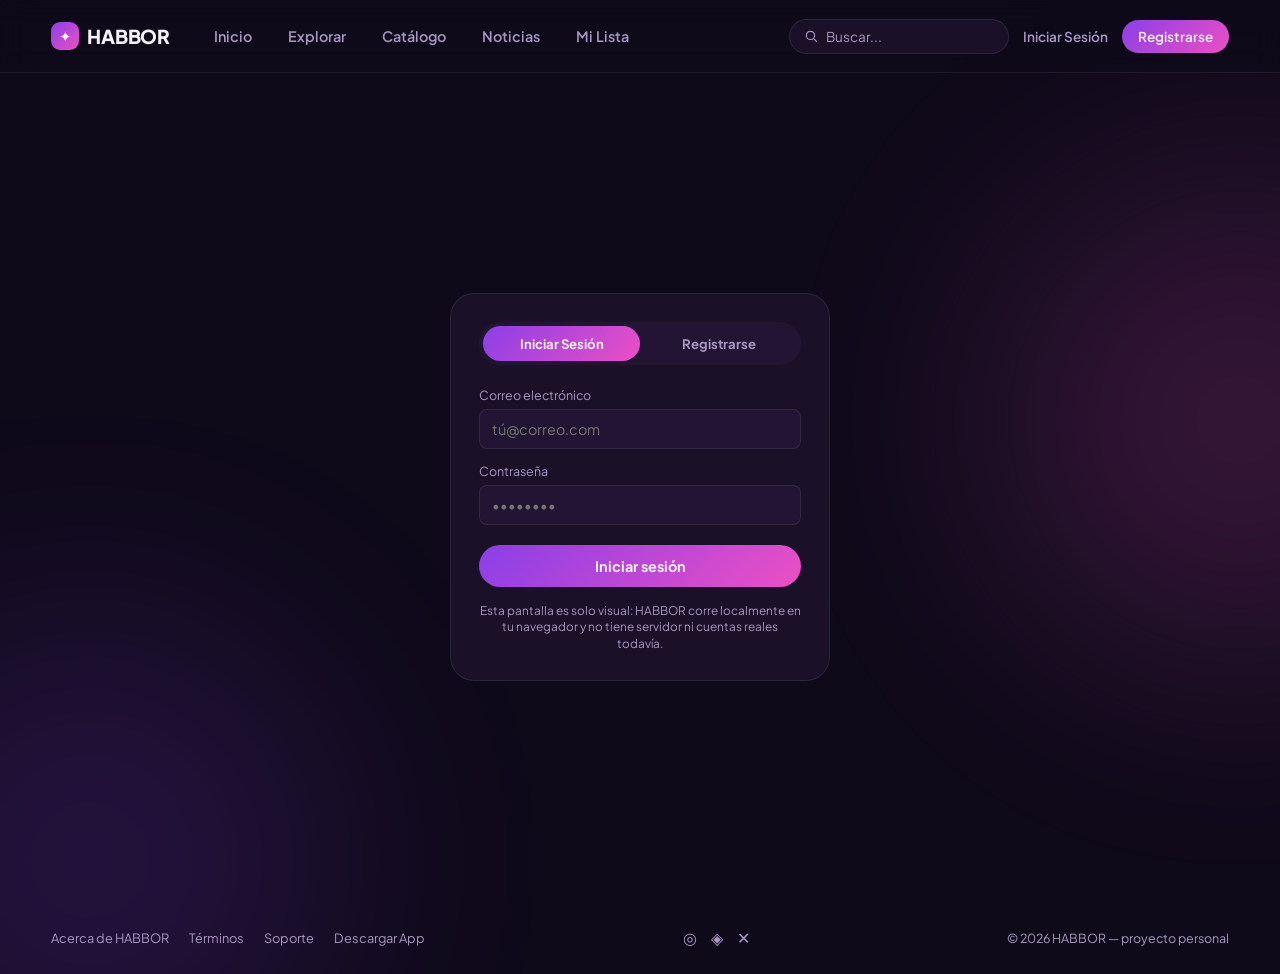
<file: cuenta.html>
<!DOCTYPE html>
<html lang="es">
<head>
  <meta charset="UTF-8" />
  <meta name="viewport" content="width=device-width, initial-scale=1.0" />
  <meta name="color-scheme" content="dark" />
  <title>HABBOR — Cuenta</title>
  <link rel="preconnect" href="https://fonts.googleapis.com" />
  <link rel="preconnect" href="https://fonts.gstatic.com" crossorigin />
  <link href="https://fonts.googleapis.com/css2?family=Plus+Jakarta+Sans:wght@400;500;600;700;800&display=swap" rel="stylesheet" />
  <link rel="stylesheet" href="style.css" />
</head>
<body>
  <div id="navbarRoot" class="navbar"></div>

  <main class="auth-container">
    <div class="auth-card">
      <div class="auth-tabs">
        <button class="auth-tab active" id="tabLogin" type="button">Iniciar Sesión</button>
        <button class="auth-tab" id="tabRegister" type="button">Registrarse</button>
      </div>
      <form id="authForm" class="auth-form">
        <label>Correo electrónico
          <input type="email" placeholder="tú@correo.com" required />
        </label>
        <label>Contraseña
          <input type="password" placeholder="••••••••" required />
        </label>
        <label id="confirmField" class="hidden">Confirmar contraseña
          <input type="password" placeholder="••••••••" />
        </label>
        <button type="submit" class="auth-submit" id="authSubmit">Iniciar sesión</button>
      </form>
      <p class="auth-note">Esta pantalla es solo visual: HABBOR corre localmente en tu navegador y no tiene servidor ni cuentas reales todavía.</p>
    </div>
  </main>

  <div id="footerRoot"></div>

  <script>window.PAGE_ID = '';</script>
  <script src="data.js"></script>
  <script src="common.js"></script>
  <script src="cuenta.js"></script>
</body>
</html>
</file>
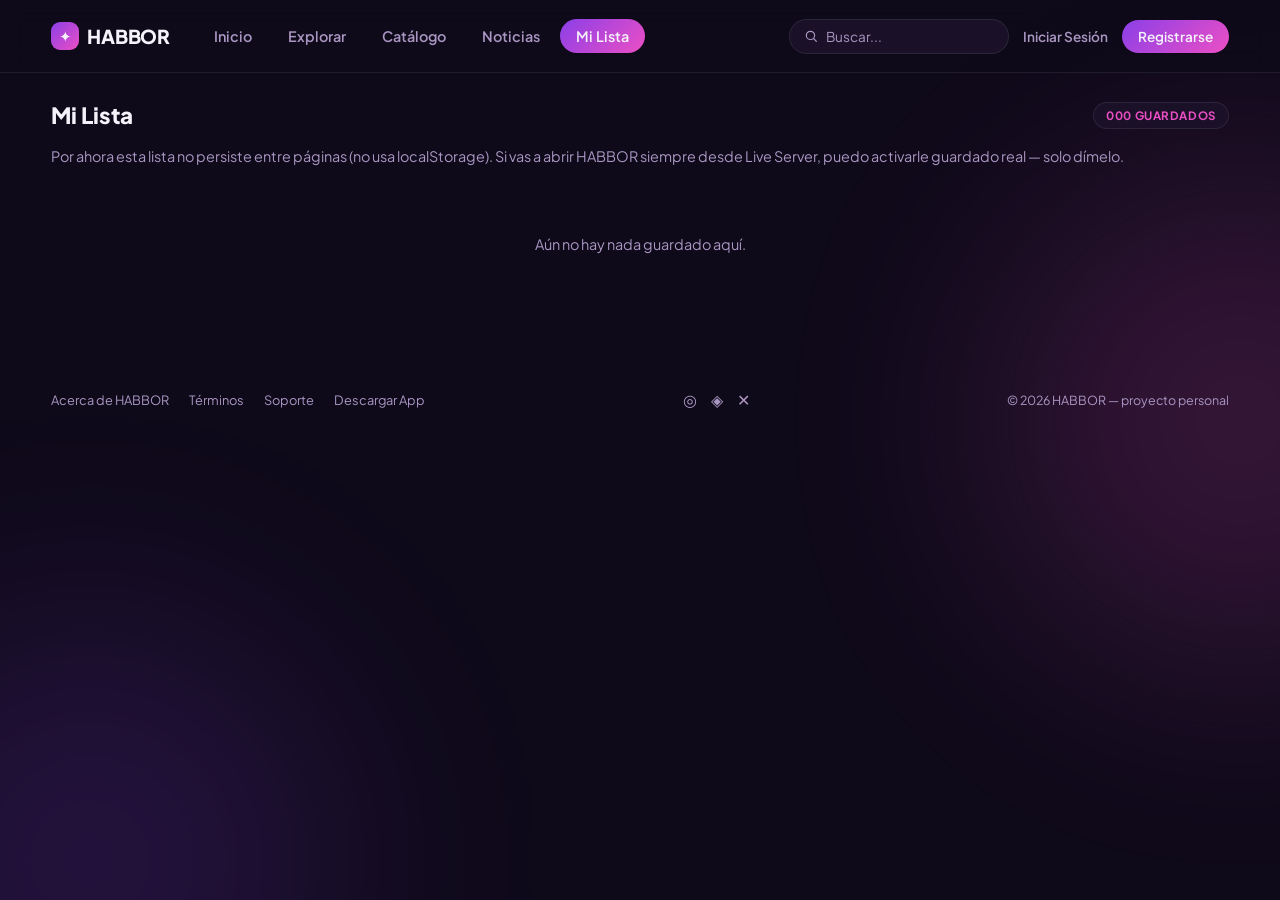
<file: mi-lista.html>
<!DOCTYPE html>
<html lang="es">
<head>
  <meta charset="UTF-8" />
  <meta name="viewport" content="width=device-width, initial-scale=1.0" />
  <meta name="color-scheme" content="dark" />
  <title>HABBOR — Mi Lista</title>
  <link rel="preconnect" href="https://fonts.googleapis.com" />
  <link rel="preconnect" href="https://fonts.gstatic.com" crossorigin />
  <link href="https://fonts.googleapis.com/css2?family=Plus+Jakarta+Sans:wght@400;500;600;700;800&display=swap" rel="stylesheet" />
  <link rel="stylesheet" href="style.css" />
</head>
<body>
  <div id="navbarRoot" class="navbar"></div>

  <main class="container">
    <div class="page-heading">
      <h1>Mi Lista</h1>
      <span id="countBadge" class="count-badge">000 GUARDADOS</span>
    </div>
    <p class="hint-text">Por ahora esta lista no persiste entre páginas (no usa localStorage). Si vas a abrir HABBOR siempre desde Live Server, puedo activarle guardado real — solo dímelo.</p>
    <section id="videoGrid" class="video-grid"></section>
    <p id="emptyState" class="empty-state hidden">Aún no hay nada guardado aquí.</p>
  </main>

  <div id="footerRoot"></div>

  <script>window.PAGE_ID = 'mi-lista';</script>
  <script src="data.js"></script>
  <script src="common.js"></script>
  <script src="mi-lista.js"></script>
</body>
</html>
</file>
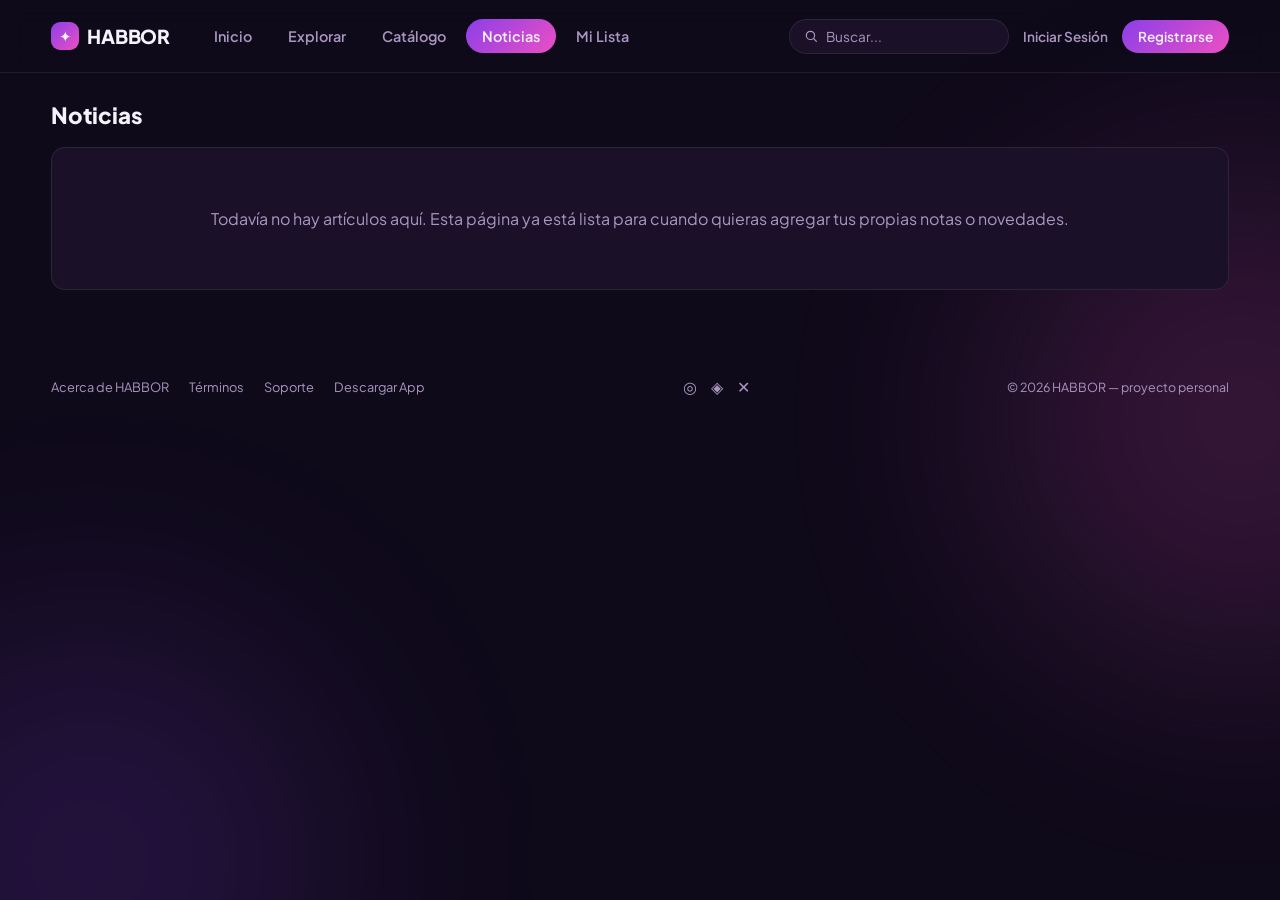
<file: noticias.html>
<!DOCTYPE html>
<html lang="es">
<head>
  <meta charset="UTF-8" />
  <meta name="viewport" content="width=device-width, initial-scale=1.0" />
  <meta name="color-scheme" content="dark" />
  <title>HABBOR — Noticias</title>
  <link rel="preconnect" href="https://fonts.googleapis.com" />
  <link rel="preconnect" href="https://fonts.gstatic.com" crossorigin />
  <link href="https://fonts.googleapis.com/css2?family=Plus+Jakarta+Sans:wght@400;500;600;700;800&display=swap" rel="stylesheet" />
  <link rel="stylesheet" href="style.css" />
</head>
<body>
  <div id="navbarRoot" class="navbar"></div>

  <main class="container">
    <div class="page-heading"><h1>Noticias</h1></div>
    <div class="empty-panel">
      <p>Todavía no hay artículos aquí. Esta página ya está lista para cuando quieras agregar tus propias notas o novedades.</p>
    </div>
  </main>

  <div id="footerRoot"></div>

  <script>window.PAGE_ID = 'noticias';</script>
  <script src="data.js"></script>
  <script src="common.js"></script>
</body>
</html>
</file>
<file: style.css>
/* ==============================================================
   HABBOR — Directorio personal de anime
   Paleta violeta-magenta inspirada en la referencia que
   compartiste, con datos propios (sin contenido real con
   derechos de autor).
============================================================== */

:root {
  --ink: #0f0a1a;
  --surface: #1a1128;
  --panel: #211533;
  --panel-hover: #2a1c40;
  --line: rgba(255, 255, 255, 0.08);
  --violet: #8b3fe8;
  --pink: #ec4fc4;
  --gradient: linear-gradient(135deg, var(--violet), var(--pink));
  --paper: #f5f2fb;
  --mist: #a996c2;
  --star: #ffb84d;
  --radius-sm: 8px;
  --radius-md: 14px;
  --radius-lg: 24px;
  --shadow: 0 20px 45px rgba(0, 0, 0, 0.5);
  --glow: 0 0 30px rgba(139, 63, 232, 0.35);
  --transition: 0.2s ease;
  --header-h: 72px;
}

* { margin: 0; padding: 0; box-sizing: border-box; }
html { scrollbar-width: thin; scrollbar-color: #3d2a5c var(--ink); }

body {
  background: var(--ink);
  color: var(--paper);
  font-family: 'Plus Jakarta Sans', -apple-system, BlinkMacSystemFont, 'Segoe UI', sans-serif;
  min-height: 100vh;
  position: relative;
  overflow-x: hidden;
}

body::before, body::after {
  content: "";
  position: fixed;
  width: 480px; height: 480px;
  border-radius: 50%;
  filter: blur(120px);
  opacity: 0.18;
  z-index: -1;
  pointer-events: none;
}
body::before { background: var(--violet); bottom: -200px; left: -150px; }
body::after { background: var(--pink); top: 20%; right: -200px; }

::selection { background: var(--violet); color: var(--paper); }
::-webkit-scrollbar { width: 10px; }
::-webkit-scrollbar-track { background: var(--ink); }
::-webkit-scrollbar-thumb { background: #3d2a5c; border-radius: 10px; }
::-webkit-scrollbar-thumb:hover { background: var(--violet); }

a { color: inherit; text-decoration: none; }

/* ==============================================================
   NAVBAR
============================================================== */
.navbar {
  position: sticky; top: 0; z-index: 50;
  background: rgba(15, 10, 26, 0.9);
  backdrop-filter: blur(14px);
  -webkit-backdrop-filter: blur(14px);
  border-bottom: 1px solid var(--line);
}
.nav-inner {
  height: var(--header-h);
  max-width: 1500px; margin: 0 auto; padding: 0 4%;
  display: flex; align-items: center; gap: 28px;
}
.brand { display: flex; align-items: center; gap: 8px; flex-shrink: 0; }
.brand-mark {
  width: 28px; height: 28px;
  display: flex; align-items: center; justify-content: center;
  background: var(--gradient);
  border-radius: 9px;
  font-size: 0.95rem;
}
.brand-name { font-size: 1.2rem; font-weight: 800; letter-spacing: -0.01em; }

.nav-links { display: flex; align-items: center; gap: 4px; flex: 1; }
.nav-links a {
  padding: 8px 16px; border-radius: 999px;
  font-size: 0.9rem; font-weight: 600; color: var(--mist);
  transition: background var(--transition), color var(--transition);
}
.nav-links a:hover { color: var(--paper); }
.nav-links a.active { background: var(--gradient); color: var(--paper); }

.nav-right { display: flex; align-items: center; gap: 14px; }
.search-box {
  display: flex; align-items: center; gap: 8px;
  background: var(--surface); border: 1px solid var(--line);
  border-radius: 999px; padding: 8px 14px; width: 220px; color: var(--mist);
  transition: border-color var(--transition);
}
.search-box:focus-within { border-color: var(--violet); }
.search-box input {
  background: transparent; border: none; outline: none;
  color: var(--paper); font-family: inherit; font-size: 0.85rem; width: 100%;
}
.search-box input::placeholder { color: var(--mist); }

.nav-auth { font-size: 0.85rem; font-weight: 600; color: var(--mist); white-space: nowrap; }
.nav-auth:hover { color: var(--paper); }
.nav-auth-solid { background: var(--gradient); color: var(--paper) !important; padding: 8px 16px; border-radius: 999px; }

/* ==============================================================
   LAYOUT
============================================================== */
.layout {
  max-width: 1500px; margin: 0 auto; padding: 28px 4% 60px;
  display: grid; grid-template-columns: 200px 1fr 280px; gap: 28px; align-items: start;
}
.sidebar, .ranking-panel {
  background: var(--surface); border: 1px solid var(--line); border-radius: var(--radius-md);
  padding: 20px; position: sticky; top: calc(var(--header-h) + 20px);
}
.sidebar-title { font-size: 0.72rem; letter-spacing: 0.1em; text-transform: uppercase; color: var(--mist); margin-bottom: 12px; }
.sidebar-title:not(:first-child) { margin-top: 22px; }
.category-list { list-style: none; display: flex; flex-direction: column; gap: 4px; }
.category-list a {
  display: block; padding: 8px 12px; border-radius: var(--radius-sm);
  font-size: 0.88rem; font-weight: 600; color: var(--mist);
  transition: background var(--transition), color var(--transition);
}
.category-list a:hover { background: var(--panel-hover); color: var(--paper); }
.category-list a.active { background: var(--gradient); color: var(--paper); }
.sidebar-season { font-size: 0.95rem; font-weight: 700; }
.main-col { min-width: 0; }
.main-col-wide { grid-column: span 2; }

/* ==============================================================
   HERO
============================================================== */
.hero { position: relative; height: 380px; border-radius: var(--radius-lg); overflow: hidden; margin-bottom: 34px; }
.hero.hidden { display: none; }
.hero-backdrop { position: absolute; inset: 0; background-size: cover; background-position: center; transform: scale(1.02); }
.hero-scrim {
  position: absolute; inset: 0;
  background:
    linear-gradient(90deg, rgba(15,10,26,0.95) 15%, rgba(15,10,26,0.25) 65%),
    linear-gradient(0deg, rgba(15,10,26,0.85) 0%, transparent 45%);
}
.hero-content { position: absolute; left: 40px; bottom: 40px; max-width: 480px; }
.hero-eyebrow { display: inline-block; font-size: 0.72rem; font-weight: 700; letter-spacing: 0.08em; color: var(--pink); margin-bottom: 10px; }
.hero-title { font-size: clamp(1.6rem, 3vw, 2.3rem); font-weight: 800; line-height: 1.15; margin-bottom: 18px; }
.hero-cta {
  display: inline-flex; align-items: center; gap: 8px;
  background: var(--gradient); color: var(--paper); font-weight: 700; font-size: 0.9rem;
  padding: 12px 24px; border-radius: 999px;
  transition: transform var(--transition), box-shadow var(--transition);
}
.hero-cta:hover { transform: translateY(-2px); box-shadow: var(--glow); }
.hero-arrow {
  position: absolute; top: 50%; transform: translateY(-50%);
  width: 38px; height: 38px; border-radius: 50%;
  background: rgba(15, 10, 26, 0.55); border: 1px solid var(--line);
  color: var(--paper); font-size: 1.3rem; line-height: 1; cursor: pointer; z-index: 2;
  display: flex; align-items: center; justify-content: center;
  transition: background var(--transition);
}
.hero-arrow:hover { background: var(--violet); }
.hero-arrow-left { left: 16px; }
.hero-arrow-right { right: 16px; }
.hero-dots { position: absolute; bottom: 16px; right: 24px; display: flex; gap: 6px; }
.hero-dot { width: 7px; height: 7px; border-radius: 50%; background: rgba(255,255,255,0.3); cursor: pointer; transition: background var(--transition), width var(--transition); }
.hero-dot.active { background: var(--paper); width: 18px; border-radius: 4px; }

/* ==============================================================
   ENCABEZADOS
============================================================== */
.section-heading, .page-heading { display: flex; align-items: center; justify-content: space-between; margin-bottom: 18px; }
.section-heading h2, .section-heading-inline { font-size: 1.15rem; font-weight: 800; }
.section-heading-inline { display: block; margin: 8px 0 18px; }
.page-heading h1 { font-size: 1.4rem; font-weight: 800; }
.count-badge {
  font-size: 0.72rem; font-weight: 700; letter-spacing: 0.05em; color: var(--pink);
  background: var(--surface); border: 1px solid var(--line); padding: 5px 12px; border-radius: 999px;
}

/* ==============================================================
   TARJETAS
============================================================== */
.video-grid { display: grid; grid-template-columns: repeat(auto-fill, minmax(150px, 1fr)); gap: 18px; }
.card {
  background: var(--panel); border: 1px solid var(--line); border-radius: var(--radius-md);
  overflow: hidden; cursor: pointer;
  transition: transform var(--transition), box-shadow var(--transition), border-color var(--transition);
}
.card:hover, .card:focus-visible { transform: translateY(-5px); box-shadow: var(--shadow), var(--glow); border-color: var(--violet); outline: none; }
.card-active { border-color: var(--pink); box-shadow: var(--glow); }
.card-thumb { position: relative; aspect-ratio: 2 / 3; overflow: hidden; background: var(--surface); }
.card-thumb img { width: 100%; height: 100%; object-fit: cover; display: block; transition: transform 0.35s ease, opacity 0.3s ease; }
.card:hover .card-thumb img { transform: scale(1.06); }
.card-rating { position: absolute; top: 8px; right: 8px; background: rgba(15,10,26,0.75); color: var(--star); font-size: 0.68rem; font-weight: 700; padding: 3px 7px; border-radius: 999px; }
.card-ep { position: absolute; bottom: 8px; right: 8px; background: rgba(15,10,26,0.75); color: var(--paper); font-size: 0.65rem; font-weight: 700; padding: 3px 7px; border-radius: 6px; }
.card-info { padding: 10px 12px 12px; }
.card-title { font-size: 0.85rem; font-weight: 700; line-height: 1.3; display: -webkit-box; -webkit-line-clamp: 2; -webkit-box-orient: vertical; overflow: hidden; }

.empty-state, .hint-text { text-align: center; color: var(--mist); padding: 50px 0; font-size: 0.9rem; }
.hint-text { padding: 0 0 20px; text-align: left; }
.empty-panel { background: var(--surface); border: 1px solid var(--line); border-radius: var(--radius-md); padding: 60px 30px; text-align: center; color: var(--mist); }

/* ==============================================================
   RANKING
============================================================== */
.ranking-list { list-style: none; display: flex; flex-direction: column; gap: 14px; }
.ranking-item { display: flex; align-items: center; gap: 12px; cursor: pointer; padding-bottom: 14px; border-bottom: 1px solid var(--line); }
.ranking-item:last-child { border-bottom: none; padding-bottom: 0; }
.ranking-number { font-size: 1.3rem; font-weight: 800; color: var(--mist); width: 22px; text-align: center; flex-shrink: 0; }
@supports (-webkit-text-stroke: 1px black) {
  .ranking-number { color: transparent; -webkit-text-stroke: 1.4px var(--mist); }
}
.ranking-thumb { width: 42px; height: 42px; border-radius: var(--radius-sm); object-fit: cover; flex-shrink: 0; }
.ranking-info { min-width: 0; }
.ranking-title { font-size: 0.82rem; font-weight: 700; white-space: nowrap; overflow: hidden; text-overflow: ellipsis; }
.ranking-meta { font-size: 0.72rem; color: var(--star); margin-top: 2px; }

/* ==============================================================
   REPRODUCTOR
============================================================== */
.watch-container { max-width: 1100px; margin: 0 auto; padding: 32px 4% 70px; }
.back-link { display: inline-flex; align-items: center; gap: 6px; color: var(--mist); font-size: 0.9rem; margin-bottom: 18px; transition: color var(--transition); }
.back-link:hover { color: var(--pink); }
.player-frame { position: relative; width: 100%; aspect-ratio: 16 / 9; overflow: hidden; background: #000; }
.player-frame iframe { position: absolute; inset: 0; width: 100%; height: 100%; border: none; }
.player-frame.large { border-radius: var(--radius-lg); border: 1px solid var(--line); box-shadow: var(--shadow); }
.watch-meta { display: flex; align-items: center; justify-content: space-between; flex-wrap: wrap; gap: 16px; margin: 20px 0 40px; }
.watch-title { font-size: 1.25rem; font-weight: 800; }
.watch-nav { display: flex; gap: 10px; }
.nav-btn {
  background: var(--surface); color: var(--paper); border: 1px solid var(--line);
  font-family: inherit; font-weight: 700; font-size: 0.85rem;
  padding: 10px 18px; border-radius: 999px; cursor: pointer; transition: background var(--transition);
}
.nav-btn:hover:not(:disabled) { background: var(--gradient); border-color: transparent; }
.nav-btn:disabled { opacity: 0.35; cursor: not-allowed; }

/* ==============================================================
   CUENTA
============================================================== */
.auth-container { min-height: calc(100vh - var(--header-h)); display: flex; align-items: center; justify-content: center; padding: 40px 5%; }
.auth-card { width: 100%; max-width: 380px; background: var(--surface); border: 1px solid var(--line); border-radius: var(--radius-lg); padding: 28px; }
.auth-tabs { display: flex; background: var(--panel); border-radius: 999px; padding: 4px; margin-bottom: 22px; }
.auth-tab {
  flex: 1; padding: 9px; border: none; background: transparent; color: var(--mist);
  font-family: inherit; font-weight: 700; font-size: 0.82rem; border-radius: 999px; cursor: pointer;
  transition: background var(--transition), color var(--transition);
}
.auth-tab.active { background: var(--gradient); color: var(--paper); }
.auth-form { display: flex; flex-direction: column; gap: 14px; }
.auth-form label { font-size: 0.78rem; color: var(--mist); display: flex; flex-direction: column; gap: 6px; }
.auth-form input { background: var(--panel); border: 1px solid var(--line); border-radius: var(--radius-sm); padding: 10px 12px; color: var(--paper); font-family: inherit; font-size: 0.9rem; }
.auth-form input:focus { outline: none; border-color: var(--violet); }
.auth-submit { margin-top: 6px; background: var(--gradient); border: none; color: var(--paper); font-family: inherit; font-weight: 700; font-size: 0.9rem; padding: 12px; border-radius: 999px; cursor: pointer; }
.auth-note { margin-top: 16px; font-size: 0.74rem; color: var(--mist); text-align: center; line-height: 1.4; }

/* ==============================================================
   FOOTER / CONTENEDOR GENÉRICO
============================================================== */
.site-footer { border-top: 1px solid var(--line); margin-top: 40px; }
.footer-inner { max-width: 1500px; margin: 0 auto; padding: 26px 4%; display: flex; align-items: center; justify-content: space-between; flex-wrap: wrap; gap: 16px; }
.footer-links { display: flex; gap: 20px; flex-wrap: wrap; }
.footer-links a { font-size: 0.8rem; color: var(--mist); }
.footer-links a:hover { color: var(--paper); }
.footer-social { display: flex; gap: 14px; color: var(--mist); font-size: 1rem; }
.footer-copy { font-size: 0.78rem; color: var(--mist); }
.container { max-width: 1500px; margin: 0 auto; padding: 28px 4% 60px; }

.hidden { display: none !important; }

/* ==============================================================
   RESPONSIVE
============================================================== */
@media (max-width: 1100px) {
  .layout { grid-template-columns: 1fr; }
  .sidebar, .ranking-panel { position: static; }
  .main-col-wide { grid-column: span 1; }
}
@media (max-width: 640px) {
  .nav-links { display: none; }
  .search-box { width: 140px; }
  .hero { height: 300px; }
  .hero-content { left: 20px; bottom: 24px; }
  .video-grid { grid-template-columns: repeat(auto-fill, minmax(120px, 1fr)); gap: 12px; }
  .watch-meta { flex-direction: column; align-items: flex-start; }
}
@media (prefers-reduced-motion: reduce) {
  * { animation-duration: 0.01ms !important; transition-duration: 0.01ms !important; }
}
</file>
